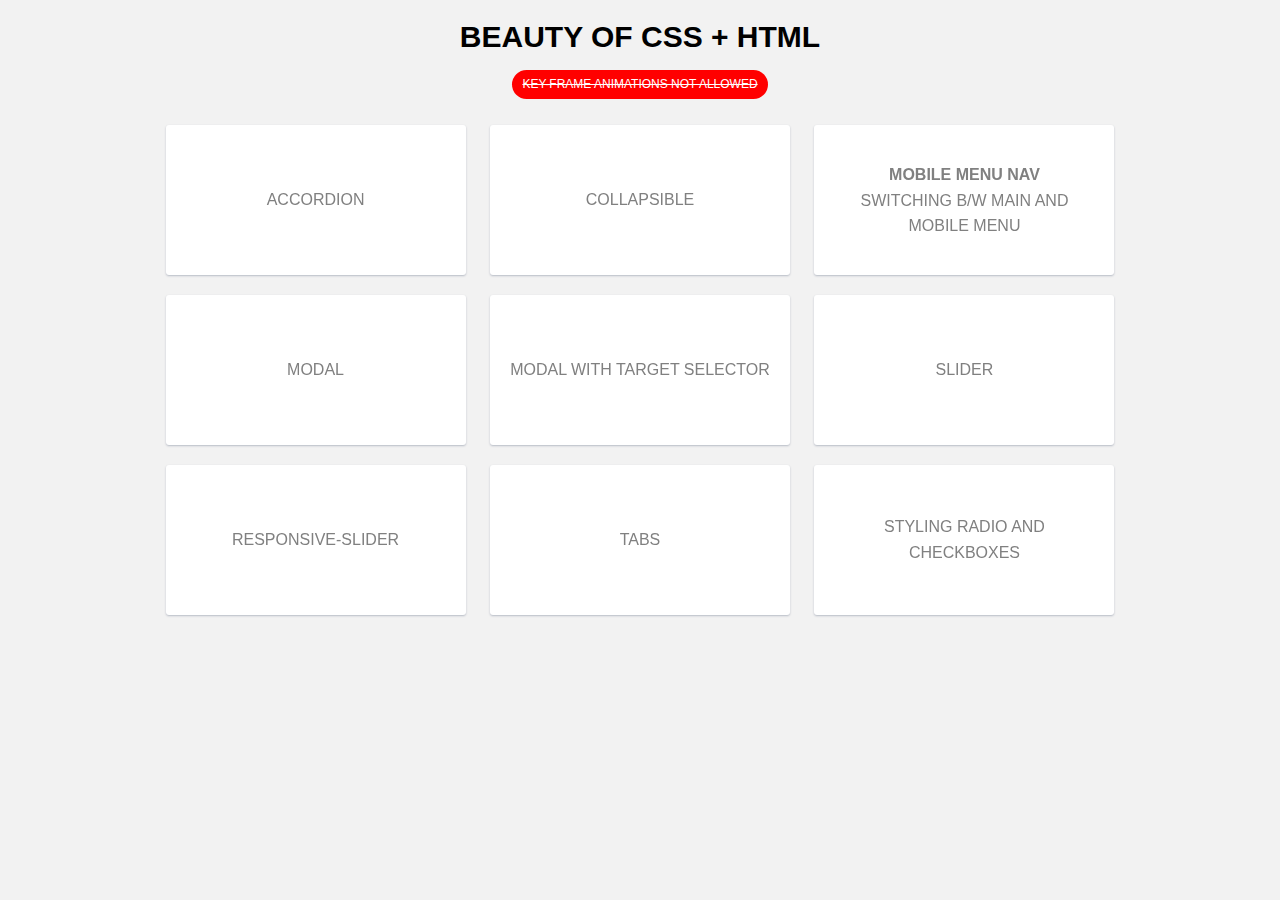
<file: index.html>
<!DOCTYPE html>
<html>
<head>
	<meta http-equiv="Content-Type" content="text/html; charset=utf-8"/>
  <meta name="viewport" content="width=device-width, initial-scale=1.0">
	<title>Beauty of CSS + HTML</title>
  <link rel="stylesheet" type="text/css" href="css/main.css"/>
</head>

<body>
  <section class="section">
    <h1>Beauty of CSS + HTML </h1>

    <p><span class="small">Key-frame animations not allowed</span></p>

    <a class="link-block" href="accordion/index.html" target="_blank">
      <span class="text-link">Accordion</span>
    </a>

    <a class="link-block" href="collapsible/index.html" target="_blank">
      <span class="text-link">collapsible</span>
    </a>

    <a class="link-block" href="mobile-menu-nav/index.html" target="_blank">
      <span class="text-link"><strong>Mobile Menu nav</strong> <br />Switching b/w Main and mobile menu </span>
    </a>

    <a class="link-block" href="modal/index.html" target="_blank">
      <span class="text-link">modal</span>
    </a>

    <a class="link-block" href="modal-with-target-selector/index.html" target="_blank">
      <span class="text-link">Modal with target selector</span>
    </a>

    <a class="link-block" href="slider/index.html" target="_blank">
      <span class="text-link">slider</span>
    </a>

    <a class="link-block" href="responsive-slider/index.html" target="_blank">
      <span class="text-link">responsive-slider</span>
    </a>

    <a class="link-block" href="tabs/index.html" target="_blank">
      <span class="text-link">tabs</span>
    </a>

    <a class="link-block" href="radio-checkboxes/index.html" target="_blank">
      <span class="text-link">Styling Radio and Checkboxes</span>
    </a>
    
  </section>
  </body>
</html>
</file>
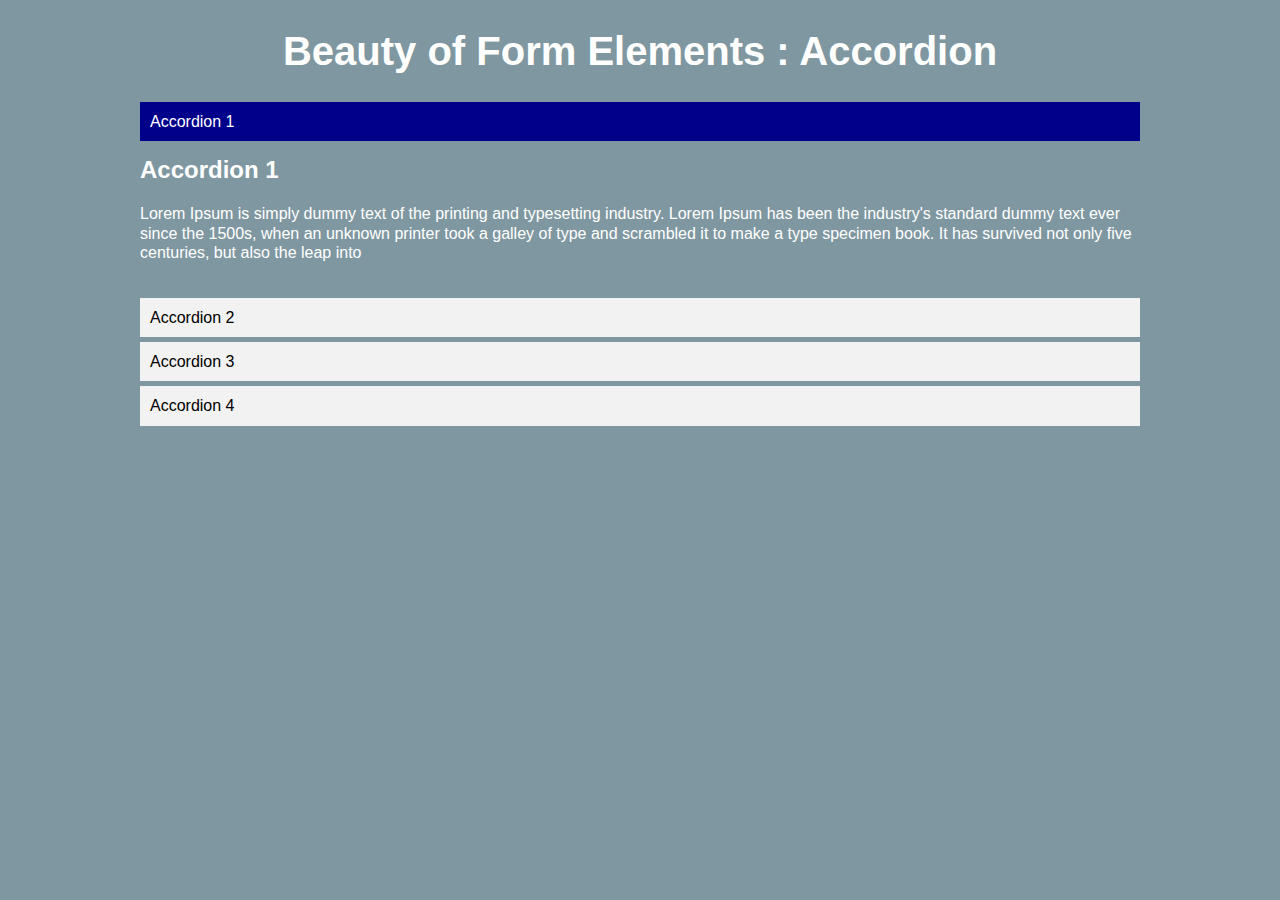
<file: accordion/index.html>
<!DOCTYPE html>
<html>
<head>
	<meta http-equiv="Content-Type" content="text/html; charset=utf-8"/>
  <meta name="viewport" content="width=device-width, initial-scale=1.0">
	<title>Accordion with Css</title>
  <link rel="stylesheet" type="text/css" href="css/accordion.css"/>
</head>

  <body>
    <section class="section">
      <h1><center>Beauty of Form Elements : Accordion</center></h1>

      <div class='data-section' data-tab='tab-with-parent-bound'>  
        <article class="accordion">
          <input type="radio" name='accordion' id="accordion1-close" class="hide close-accordion-btn"/>
          <input type="radio" name='accordion' id="accordion1" class="hide open-accordion-btn" checked="checked"/>

          <label for="accordion1" class='accordion-label accordion-open-label'>Accordion 1</label>
          <label for="accordion1-close" class='accordion-label accordion-close-label'>Accordion 1</label>

          <div class="accordion-content-block">
            <h2>Accordion  1</h2>
            <p>Lorem Ipsum is simply dummy text of the printing and typesetting industry. Lorem Ipsum has been the industry's standard dummy text ever since the 1500s, when an unknown printer took a galley of type and scrambled it to make a type specimen book. It has survived not only five centuries, but also the leap into </p>
          </div>
        </article>

        <article class="accordion">
          <input type="radio" name='accordion' id="accordion2-close" class="hide close-accordion-btn"/>
          <input type="radio" name='accordion' id="accordion2" class="hide open-accordion-btn"/>

          <label for="accordion2" class='accordion-label accordion-open-label'>Accordion 2</label>
          <label for="accordion2-close" class='accordion-label accordion-close-label'>Accordion 2</label>

          <div class="accordion-content-block">
            <h2>Accordion  2</h2>
            <p>Lorem Ipsum is simply dummy text of the printing and typesetting industry. Lorem Ipsum has been the industry's standard dummy text ever since the 1500s, when an unknown printer took a galley of type and scrambled it to make a type specimen book. It has survived not only five centuries, but also the leap into </p>
          </div>
        </article>

        <article class="accordion">
          <input type="radio" name='accordion' id="accordion3-close" class="hide close-accordion-btn"/>
          <input type="radio" name='accordion' id="accordion3" class="hide open-accordion-btn"/>

          <label for="accordion3" class='accordion-label accordion-open-label'>Accordion 3</label>
          <label for="accordion3-close" class='accordion-label accordion-close-label'>Accordion 3</label>

          <div class="accordion-content-block">
            <h2>Accordion  3</h2>
            <p>Lorem Ipsum is simply dummy text of the printing and typesetting industry. Lorem Ipsum has been the industry's standard dummy text ever since the 1500s, when an unknown printer took a galley of type and scrambled it to make a type specimen book. It has survived not only five centuries, but also the leap into </p>
          </div>
        </article>

        <article class="accordion">
          <input type="radio" name='accordion' id="accordion4-close" class="hide close-accordion-btn"/>
          <input type="radio" name='accordion' id="accordion4" class="hide open-accordion-btn"/>

          <label for="accordion4" class='accordion-label accordion-open-label'>Accordion 4</label>
          <label for="accordion4-close" class='accordion-label accordion-close-label'>Accordion 4</label>

          <div class="accordion-content-block">
            <h2>Accordion  4</h2>
            <p>Lorem Ipsum is simply dummy text of the printing and typesetting industry. Lorem Ipsum has been the industry's standard dummy text ever since the 1500s, when an unknown printer took a galley of type and scrambled it to make a type specimen book. It has survived not only five centuries, but also the leap into </p>
          </div>
        </article>
      </div>
    </section>
  </body>
</html>
</file>
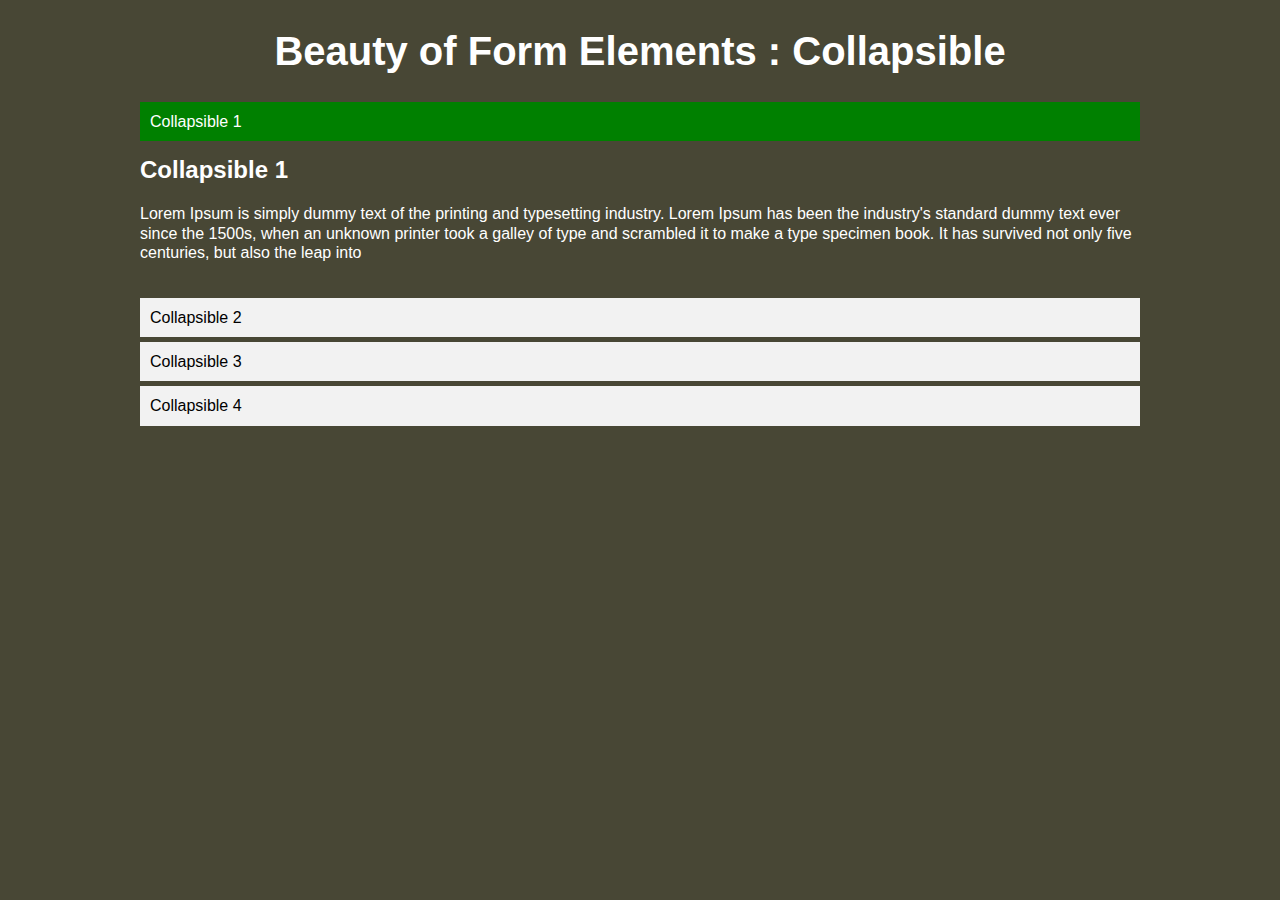
<file: collapsible/index.html>
<!DOCTYPE html>
<html>
<head>
	<meta http-equiv="Content-Type" content="text/html; charset=utf-8"/>
  <meta name="viewport" content="width=device-width, initial-scale=1.0">
	<title>Collapsible with Css</title>
  <link rel="stylesheet" type="text/css" href="css/collapsible.css"/>
</head>

<body>
  <section class="section">
    <h1><center>Beauty of Form Elements : Collapsible</center></h1>
    <div class='data-section' data-tab='tab-with-parent-bound'>
      <article class="collapsible">
        <input type="checkbox" name='collapsible' id="collapsible1" class="hide open-collapsible-btn" checked="checked"/>
        <label for="collapsible1" class='collapsible-label'>Collapsible 1</label>

        <div class="collapsible-content-block">
          <h2>Collapsible  1</h2>
          <p>Lorem Ipsum is simply dummy text of the printing and typesetting industry. Lorem Ipsum has been the industry's standard dummy text ever since the 1500s, when an unknown printer took a galley of type and scrambled it to make a type specimen book. It has survived not only five centuries, but also the leap into </p>
        </div>
      </article>

      <article class="collapsible">
        <input type="checkbox" name='collapsible' id="collapsible2" class="hide open-collapsible-btn"/>
        <label for="collapsible2" class='collapsible-label'>Collapsible 2</label>

        <div class="collapsible-content-block">
          <h2>Collapsible  2</h2>
          <p>Lorem Ipsum is simply dummy text of the printing and typesetting industry. Lorem Ipsum has been the industry's standard dummy text ever since the 1500s, when an unknown printer took a galley of type and scrambled it to make a type specimen book. It has survived not only five centuries, but also the leap into </p>
        </div>
      </article>

      <article class="collapsible">
        <input type="checkbox" name='collapsible' id="collapsible3" class="hide open-collapsible-btn"/>
        <label for="collapsible3" class='collapsible-label'>Collapsible 3</label>

        <div class="collapsible-content-block">
          <h2>Collapsible  3</h2>
          <p>Lorem Ipsum is simply dummy text of the printing and typesetting industry. Lorem Ipsum has been the industry's standard dummy text ever since the 1500s, when an unknown printer took a galley of type and scrambled it to make a type specimen book. It has survived not only five centuries, but also the leap into </p>
        </div>
      </article>

      <article class="collapsible">
        <input type="checkbox" name='collapsible' id="collapsible4" class="hide open-collapsible-btn"/>
        <label for="collapsible4" class='collapsible-label'>Collapsible 4</label>

        <div class="collapsible-content-block">
          <h2>Collapsible  4</h2>
          <p>Lorem Ipsum is simply dummy text of the printing and typesetting industry. Lorem Ipsum has been the industry's standard dummy text ever since the 1500s, when an unknown printer took a galley of type and scrambled it to make a type specimen book. It has survived not only five centuries, but also the leap into </p>
        </div>
      </article>
    </div>
  </section>
</body>
</html>
</file>
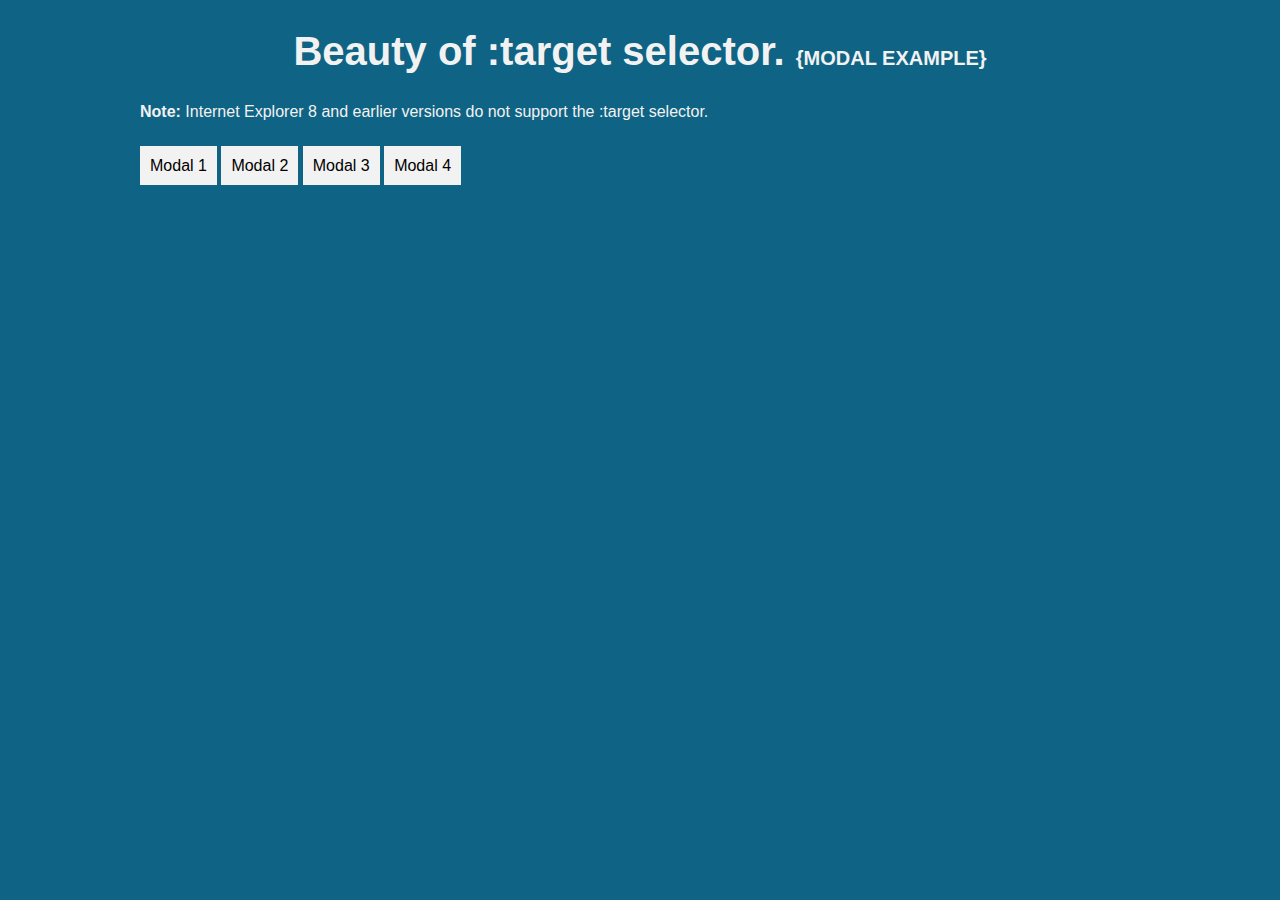
<file: modal-with-target-selector/index.html>
<!DOCTYPE html>
<html>
<head>
	<meta http-equiv="Content-Type" content="text/html; charset=utf-8"/>
  <meta name="viewport" content="width=device-width, initial-scale=1.0">
	<title>Modal with :target selector.</title>
  <link rel="stylesheet" type="text/css" href="css/modal-target.css"/>
</head>

<body>
  <section class="section">
    <h1><center>Beauty of :target selector. <small class="xs uppercase">{Modal Example}</small></center></h1>
    <p><b>Note:</b> Internet Explorer 8 and earlier versions do not support the :target selector.</p>

    <article class='data-section' data-tab='tab-with-parent-bound'>
      
      <div class='data-action'>
        <a href="#tab1" class='tab-label'>Modal 1</a>
        <a href="#tab2" class='tab-label'>Modal 2</a>
        <a href="#tab3" class='tab-label'>Modal 3</a>
        <a href="#tab4" class='tab-label'>Modal 4</a>
      </div>

      <div class="data-content">
        <article class="content-tab-block" id="tab1">
          <a href="#" class="close-btn modal-cmn-btn">x</a>
          <a class="prev-modal modal-cmn-btn" href="#tab4">prev</a>
          <a class="next-modal modal-cmn-btn" href="#tab2">next</a>
          <h2>Modal Box Example 1</h2>
          <p>Lorem Ipsum is simply dummy text of the printing and typesetting industry. Lorem Ipsum has been the industry's standard dummy text ever since the 1500s, when an unknown printer took a galley of type and scrambled it to make a type specimen book. It has survived not only five centuries, but also the leap into </p>
        </article>

        <article class="content-tab-block" id="tab2">
          <a href="#" class="close-btn modal-cmn-btn">x</a>
          <a class="prev-modal modal-cmn-btn" href="#tab1">prev</a>
          <a class="next-modal modal-cmn-btn" href="#tab3">next</a>
          <h2>Modal Box Example 2</h2>
          <p>Lorem Ipsum is simply dummy text of the printing and typesetting industry. Lorem Ipsum has been the industry's standard dummy text ever since the 1500s, when an unknown printer took a galley of type and scrambled it to make a type specimen book. It has survived not only five centuries, but also the leap into electronic typesetting, remaining essentially unchanged. It was popularised in the 1960s with the release of Letraset sheets containing Lorem Ipsum passages, and more recently with desktop publishing software like Aldus PageMaker including versions of Lorem Ipsum.</p>
          <p>Lorem Ipsum is simply dummy text of the printing and typesetting industry. Lorem Ipsum has been the industry's standard dummy text ever since the 1500s, when an unknown printer took a galley of type and scrambled it to make a type specimen book. It has survived not only five centuries, but also the leap into electronic typesetting, remaining essentially unchanged. It was popularised in the 1960s with the release of Letraset sheets containing Lorem Ipsum passages, and more recently with desktop publishing software like Aldus PageMaker including versions of Lorem Ipsum.</p>
        </article>

        <article class="content-tab-block" id="tab3">
          <a href="#" class="close-btn modal-cmn-btn">x</a>
          <a class="prev-modal modal-cmn-btn" href="#tab2">prev</a>
          <a class="next-modal modal-cmn-btn" href="#tab4">next</a>
          <h2>Modal Box Example 3</h2>
          <p>Lorem Ipsum is simply dummy text of the printing and typesetting industry. Lorem Ipsum has been the industry's standard dummy text ever since the 1500s, when an unknown printer took a galley of type and scrambled it to make a type specimen book. It has survived not only five centuries, but also the leap into electronic typesetting, remaining essentially unchanged. It was popularised in the 1960s with the release of Letraset sheets containing Lorem Ipsum passages, and more recently with desktop publishing software like Aldus PageMaker including versions of Lorem Ipsum.</p>
          <p>Lorem Ipsum is simply dummy text of the printing and typesetting industry. Lorem Ipsum has been the industry's standard dummy text ever since the 1500s, when an unknown printer took a galley of type and scrambled it to make a type specimen book. It has survived not only five centuries, but also the leap into electronic typesetting, remaining essentially unchanged. It was popularised in the 1960s with the release of Letraset sheets containing Lorem Ipsum passages, and more recently with desktop publishing software like Aldus PageMaker including versions of Lorem Ipsum.</p>
          <p>Lorem Ipsum is simply dummy text of the printing and typesetting industry. Lorem Ipsum has been the industry's standard dummy text ever since the 1500s, when an unknown printer took a galley of type and scrambled it to make a type specimen book. It has survived not only five centuries, but also the leap into electronic typesetting, remaining essentially unchanged. It was popularised in the 1960s with the release of Letraset sheets containing Lorem Ipsum passages, and more recently with desktop publishing software like Aldus PageMaker including versions of Lorem Ipsum.</p>
        </article>

        <article class="content-tab-block" id="tab4">
          <a href="#" class="close-btn modal-cmn-btn">x</a>
          <a class="prev-modal modal-cmn-btn" href="#tab3">prev</a>
          <a class="next-modal modal-cmn-btn" href="#tab1">next</a>
          <h2>Modal Box Example 4</h2>
          <p>Lorem Ipsum is simply dummy text of the printing and typesetting industry. Lorem Ipsum has been the industry's standard dummy text ever since the 1500s, when an unknown printer took a galley of type and scrambled it to make a type specimen book. It has survived not only five centuries, but also the leap into electronic typesetting, remaining essentially unchanged. It was popularised in the 1960s with the release of Letraset sheets containing Lorem Ipsum passages, and more recently with desktop publishing software like Aldus PageMaker including versions of Lorem Ipsum.</p>
        </article>
      </div>
    </article>
  </section>
</body>
</html>
</file>
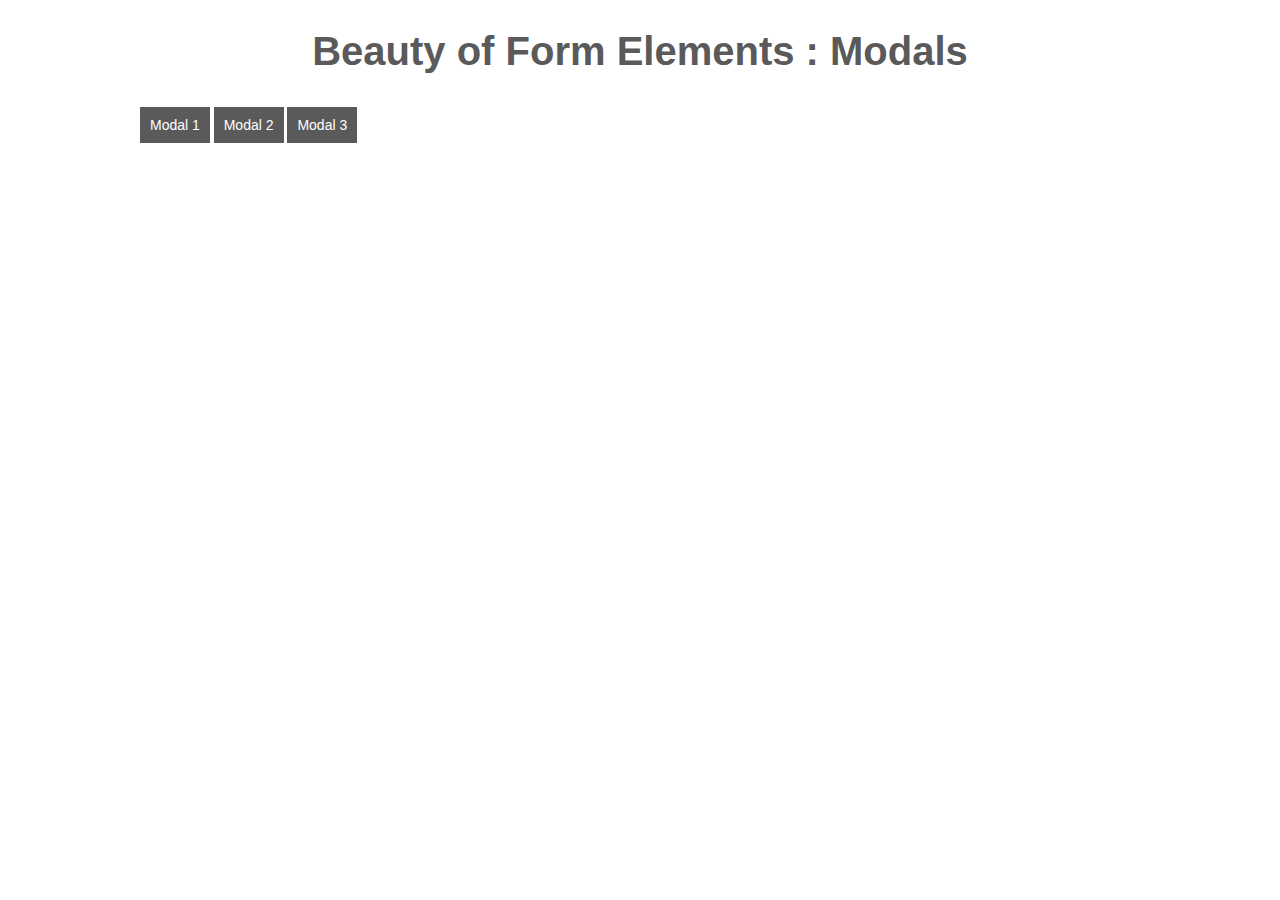
<file: modal/index.html>
<!DOCTYPE html>
<html>
<head>
	<meta http-equiv="Content-Type" content="text/html; charset=utf-8"/>
  <meta name="viewport" content="width=device-width, initial-scale=1.0">
	<title>Modal with Css</title>
  <link rel="stylesheet" type="text/css" href="css/modal.css"/>
</head>

<body>
  <section class="section">
    <article class='data-section'>
      <h1><center>Beauty of Form Elements : Modals</center></h1>
      <input type="radio" name='tab' id="tab1" class="hide radio-modal-btn"/>
      <input type="radio" name='tab' id="tab2" class="hide radio-modal-btn"/>
      <input type="radio" name='tab' id="tab3" class="hide radio-modal-btn"/>
      <input type="radio" name='tab' id="modal-dismiss" class="hide modal-dismiss"/>
      
      <div class='data-action'>
        <label for="tab1" class="tab-label">Modal 1</label>
        <label for="tab2" class="tab-label">Modal 2</label>
        <label for="tab3" class="tab-label">Modal 3</label>
      </div>

      
      <div class="content-modal-block" for="tab1" style="display:none">
        <label class="modal-dismiss-overlay" for='modal-dismiss'></label>
        <label for='modal-dismiss' class="modal-dismiss-btn">close</label>
        <h2>Tab Link 1</h2>
        <label for="tab2" class='link'>show modal 2</label>
        <p>Lorem Ipsum is simply dummy text of the printing and typesetting industry. Lorem Ipsum has been the industry's standard dummy text ever since the 1500s, when an unknown printer took a galley of type and scrambled it to make a type specimen book. It has survived not only five centuries, but also the leap into </p>
      </div>
      <div class="content-modal-block" for="tab2" style="display:none">
        <label class="modal-dismiss-overlay" for='modal-dismiss'></label>
        <label for='modal-dismiss' class="modal-dismiss-btn">close</label>
        <h2>Tab Link 2</h2>
        <label for="tab1" class='link'>Back to modal 1</label>
        <label for="tab3" class='link'>show modal 3</label>
        <p>Lorem Ipsum is simply dummy text of the printing and typesetting industry. Lorem Ipsum has been the industry's standard dummy text ever since the 1500s, when an unknown printer took a galley of type and scrambled it to make a type specimen book. It has survived not only five centuries, but also the leap into electronic typesetting, remaining essentially unchanged. It was popularised in the 1960s with the release of Letraset sheets containing Lorem Ipsum passages, and more recently with desktop publishing software like Aldus PageMaker including versions of Lorem Ipsum.</p>
        <p>Lorem Ipsum is simply dummy text of the printing and typesetting industry. Lorem Ipsum has been the industry's standard dummy text ever since the 1500s, when an unknown printer took a galley of type and scrambled it to make a type specimen book. It has survived not only five centuries, but also the leap into electronic typesetting, remaining essentially unchanged. It was popularised in the 1960s with the release of Letraset sheets containing Lorem Ipsum passages, and more recently with desktop publishing software like Aldus PageMaker including versions of Lorem Ipsum.</p>
      </div>
      <div class="content-modal-block" for="tab3" style="display:none">
        <label class="modal-dismiss-overlay" for='modal-dismiss'></label>
        <label for='modal-dismiss' class="modal-dismiss-btn">close</label>
        <h2>Tab Link 3</h2>
        <label for="tab1" class='link'>Back to modal 1</label>
        <label for="tab2" class='link'>back to modal 2</label>
        <p>Lorem Ipsum is simply dummy text of the printing and typesetting industry. Lorem Ipsum has been the industry's standard dummy text ever since the 1500s, when an unknown printer took a galley of type and scrambled it to make a type specimen book. It has survived not only five centuries, but also the leap into electronic typesetting, remaining essentially unchanged. It was popularised in the 1960s with the release of Letraset sheets containing Lorem Ipsum passages, and more recently with desktop publishing software like Aldus PageMaker including versions of Lorem Ipsum.</p>
        <p>Lorem Ipsum is simply dummy text of the printing and typesetting industry. Lorem Ipsum has been the industry's standard dummy text ever since the 1500s, when an unknown printer took a galley of type and scrambled it to make a type specimen book. It has survived not only five centuries, but also the leap into electronic typesetting, remaining essentially unchanged. It was popularised in the 1960s with the release of Letraset sheets containing Lorem Ipsum passages, and more recently with desktop publishing software like Aldus PageMaker including versions of Lorem Ipsum.</p>
        <p>Lorem Ipsum is simply dummy text of the printing and typesetting industry. Lorem Ipsum has been the industry's standard dummy text ever since the 1500s, when an unknown printer took a galley of type and scrambled it to make a type specimen book. It has survived not only five centuries, but also the leap into electronic typesetting, remaining essentially unchanged. It was popularised in the 1960s with the release of Letraset sheets containing Lorem Ipsum passages, and more recently with desktop publishing software like Aldus PageMaker including versions of Lorem Ipsum.</p>
      </div>
    </article>
  </section>
</body>
</html>
</file>
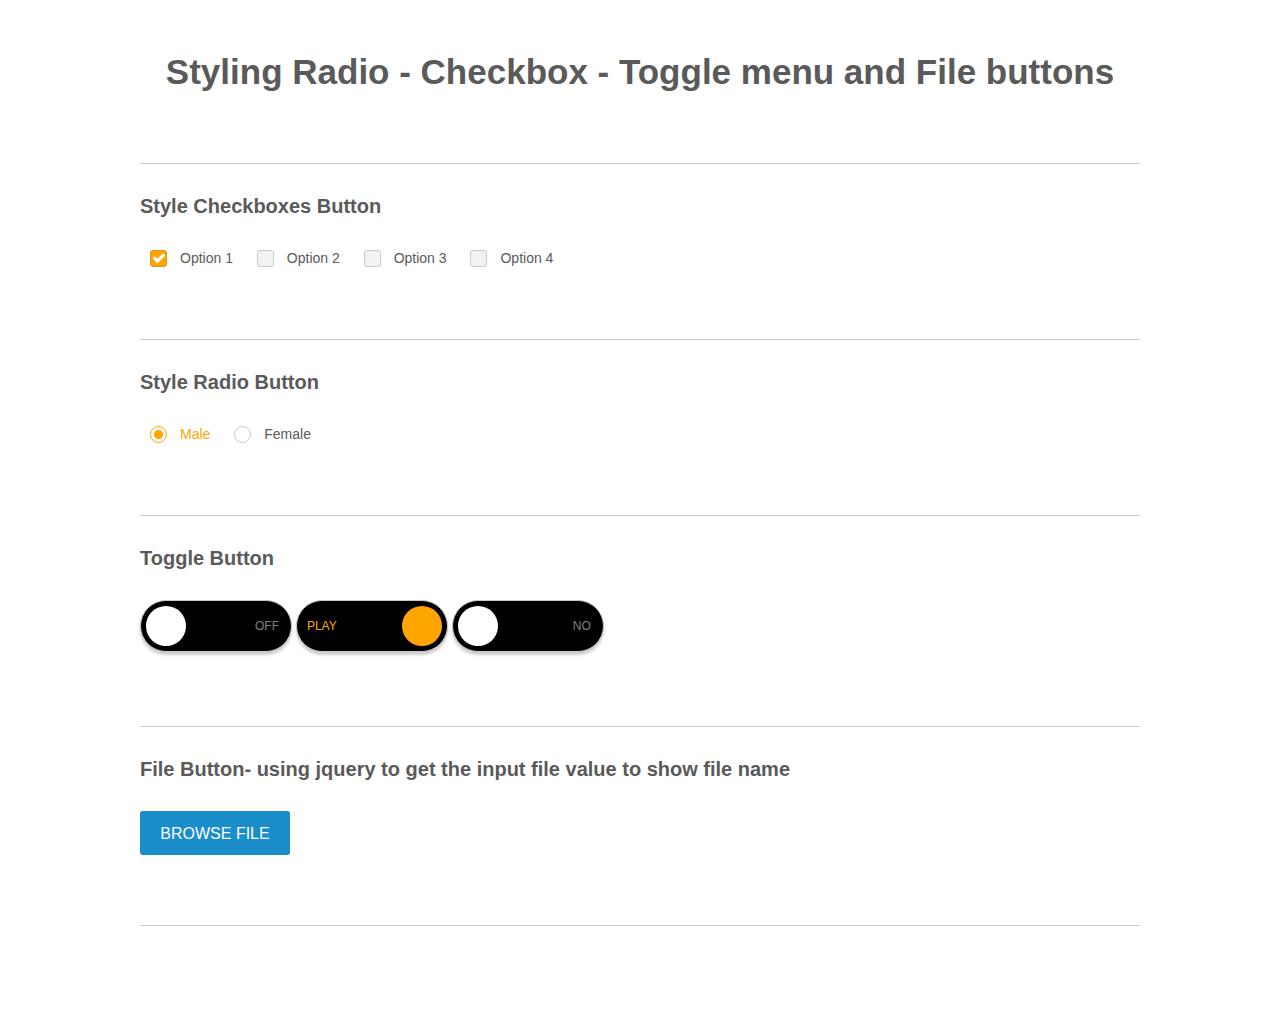
<file: radio-checkboxes/index.html>
<!DOCTYPE html>
<html>
<head>
	<meta http-equiv="Content-Type" content="text/html; charset=utf-8"/>
  <meta name="viewport" content="width=device-width, initial-scale=1.0">
	<title>Checkbox/Radio/Toggle menu/ file button With CSS</title>
  <link rel="stylesheet" type="text/css" href="https://cdnjs.cloudflare.com/ajax/libs/font-awesome/4.7.0/css/font-awesome.min.css"/>
  <link rel="stylesheet" type="text/css" href="css/radio-checkboxes.css"/>
  <script type="text/javascript" src="https://cdnjs.cloudflare.com/ajax/libs/jquery/3.2.1/jquery.min.js"></script>
</head>

<body>
  <section class="section">
    <article class='data-section'>
      <h1>
        <center>Styling Radio - Checkbox - Toggle menu and File buttons</center>
      </h1>
      
      <div class="hr" data-title="Style Checkboxes Button"></div>

      <!-- checkboxes -->
      <label class="custom-style-block">
        <input type="checkbox" class="custom-input-style" tabindex="1" checked/>
        <span class="input-helper c-checkbox">Option 1</span>
      </label>

      <label class="custom-style-block">
        <input type="checkbox" class="custom-input-style" tabindex="2"/>
        <span class="input-helper c-checkbox">Option 2</span>
      </label>

      <label class="custom-style-block">
        <input type="checkbox" class="custom-input-style" tabindex="3"/>
        <span class="input-helper c-checkbox">Option 3</span>
      </label>

      <label class="custom-style-block">
        <input type="checkbox" class="custom-input-style" tabindex="4"/>
        <span class="input-helper c-checkbox">Option 4</span>
      </label>
      <!-- checkboxes ends -->

      <div class="hr" data-title="Style Radio Button"></div>

      <!-- radio buttons -->
      <label class="custom-style-block">
        <input type="radio" class="custom-input-style" name="field" tabindex="5" checked/>
        <span class="input-helper c-radio">Male</span>
      </label>

      <label class="custom-style-block">
        <input type="radio" class="custom-input-style" name="field" tabindex="6"/>
        <span class="input-helper c-radio">Female</span>
      </label>
      <!-- radio buttons ends -->

      <div class="hr" data-title="Toggle Button"></div>

      <!-- toggle buttons -->      
      <label class="toggle-switch" data-on="on" data-off="off">
        <input type="checkbox" class="custom-input-style"/>
        <span class="toggle-helper"></span>
      </label>

      <label class="toggle-switch" data-on="play" data-off="stop" data-bg="red">
        <input type="checkbox" class="custom-input-style" checked/>
        <span class="toggle-helper"></span>
      </label>

      <label class="toggle-switch" data-on="yes" data-off="no">
        <input type="checkbox" class="custom-input-style"/>
        <span class="toggle-helper"></span>
      </label>
      <!-- toggle buttons ends -->

      <div class="hr" data-title="File Button- using jquery to get the input file value to show file name"></div>

      <label class="custom-file-button lg">
        <input type='file' class="file-btn">
        <span class="file-btn-helper">Browse File</span>
        <small class="file-fake-path"></small>
      </label>

      <div class="hr" class="no-title"></div>
    </article>
  </section>
  </body>

  <script type="text/javascript">
    var fileValRegexp  = /(........)?(.*)(....)\.(.*)/;
    $(".custom-file-button .file-btn").on('change', function(){
      var $thisVal = $(this).val().split("\\").pop(),
          regexVal = $thisVal.match(fileValRegexp),
          $fileNameElem = $(this).siblings('.file-fake-path');
      if(regexVal == null) {
        $fileNameElem.text($thisVal);
        return ;
      }
      if(regexVal[1] != undefined){
        $fileNameElem.text(regexVal[1] + "..." + regexVal[3] + "." + regexVal[4]);
      }else{
        $fileNameElem.text(regexVal[0]);
      }
    })
  </script>
</html>
</file>
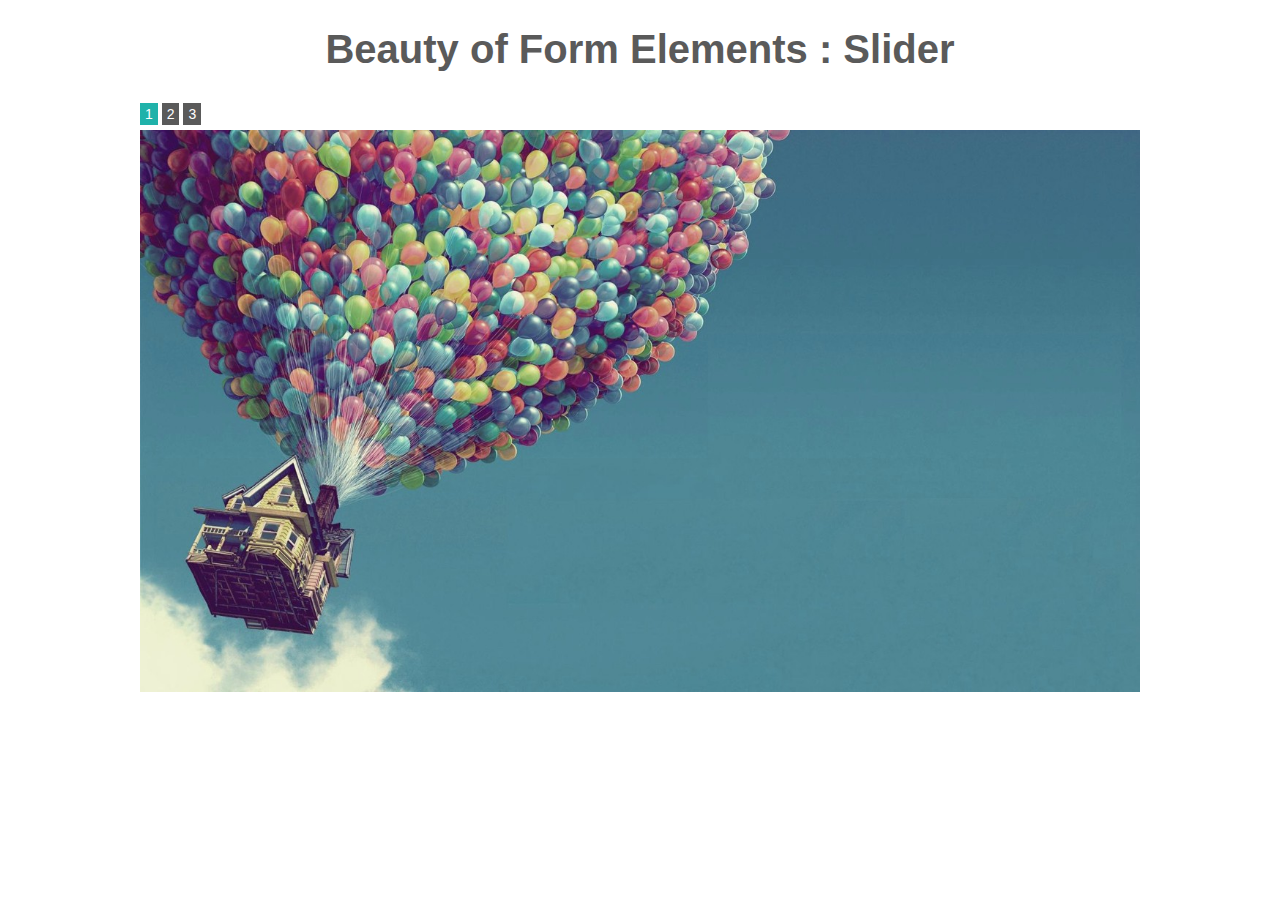
<file: responsive-slider/index.html>
<!DOCTYPE html>
<html>
<head>
	<meta http-equiv="Content-Type" content="text/html; charset=utf-8"/>
  <meta name="viewport" content="width=device-width, initial-scale=1.0">
	<title>Responsive Slider</title>
  <link rel="stylesheet" type="text/css" href="css/slider.css"/>
</head>

<body>
  <section class="section">
    <article class='data-section'>
      <h1><center>Beauty of Form Elements : Slider</center></h1>
      <input type="radio" name='tab' id="slide1" class="hide radio-modal-btn" checked="checked"/>
      <input type="radio" name='tab' id="slide2" class="hide radio-modal-btn"/>
      <input type="radio" name='tab' id="slide3" class="hide radio-modal-btn"/>
      
      
      <div class='data-action'>
        <label for="slide1" class="slide-link">1</label>
        <label for="slide2" class="slide-link">2</label>
        <label for="slide3" class="slide-link">3</label>
      </div>

      <div class="slider-container">
        <div class="slide-block" >
          <img src="images/1.jpg" alt="" class="img-1"/>
          <img src="images/2.jpg" alt=""  class="img-2"/>
          <img src="images/3.jpg" alt=""  class="img-3"/>
        </div>
      </div>
    </article>
  </section>
</body>
</html>
</file>
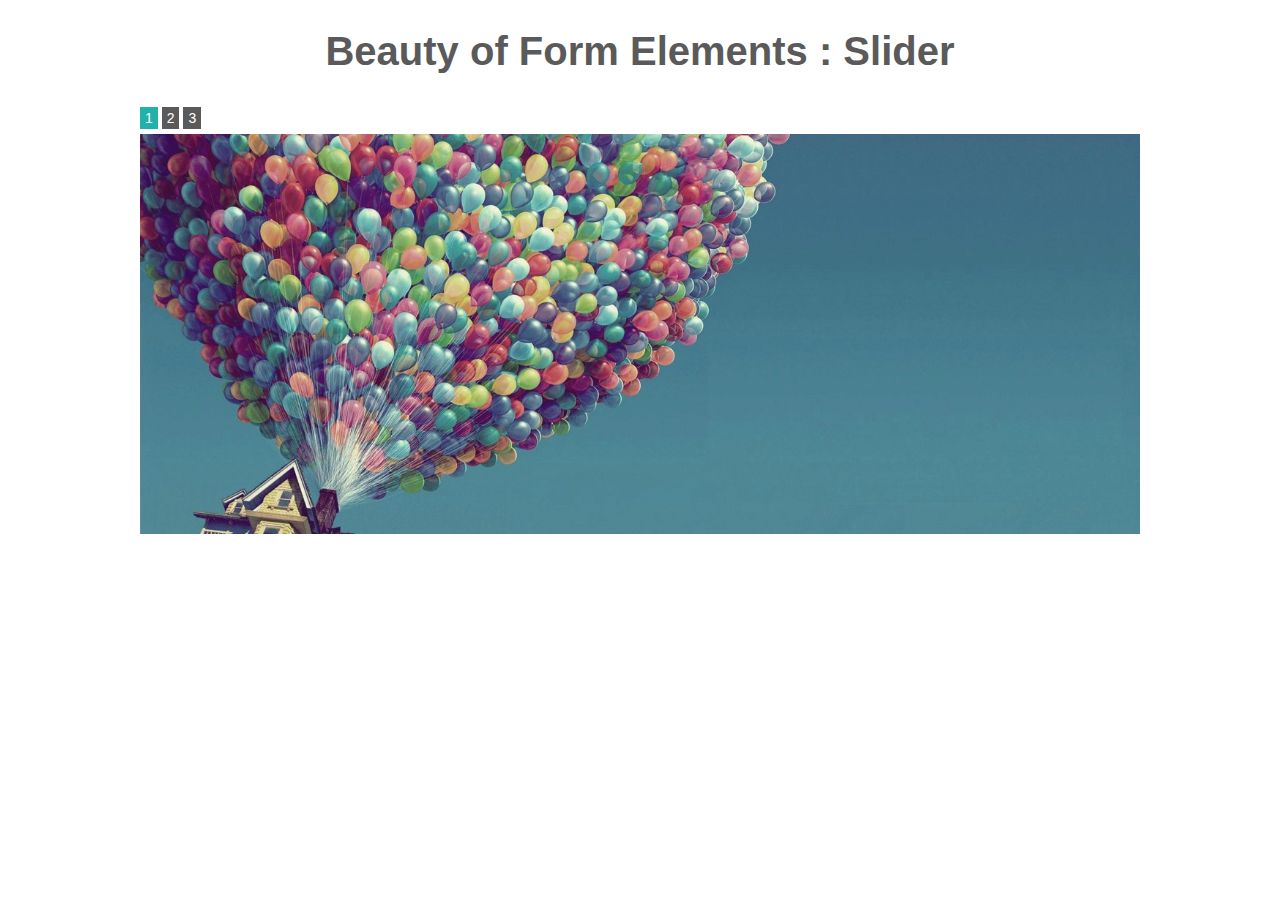
<file: slider/index.html>
<!DOCTYPE html>
<html>
<head>
	<meta http-equiv="Content-Type" content="text/html; charset=utf-8"/>
  <meta name="viewport" content="width=device-width, initial-scale=1.0">
	<title>Slider with Css</title>
  <link rel="stylesheet" type="text/css" href="css/slider.css"/>
</head>

<body>
  <section class="section">
    <article class='data-section'>
      <h1><center>Beauty of Form Elements : Slider</center></h1>
      <input type="radio" name='tab' id="slide1" class="hide radio-modal-btn" checked="checked"/>
      <input type="radio" name='tab' id="slide2" class="hide radio-modal-btn"/>
      <input type="radio" name='tab' id="slide3" class="hide radio-modal-btn"/>
      
      
      <div class='data-action'>
        <label for="slide1" class="slide-link">1</label>
        <label for="slide2" class="slide-link">2</label>
        <label for="slide3" class="slide-link">3</label>
      </div>

      <div class="slider-container">
        <div class="slide-block" >
          <img src="images/1.jpg" alt="" class="img-1"/>
          <img src="images/2.jpg" alt=""  class="img-2"/>
          <img src="images/3.jpg" alt=""  class="img-3"/>
        </div>
      </div>
    </article>
  </section>
</body>
</html>
</file>
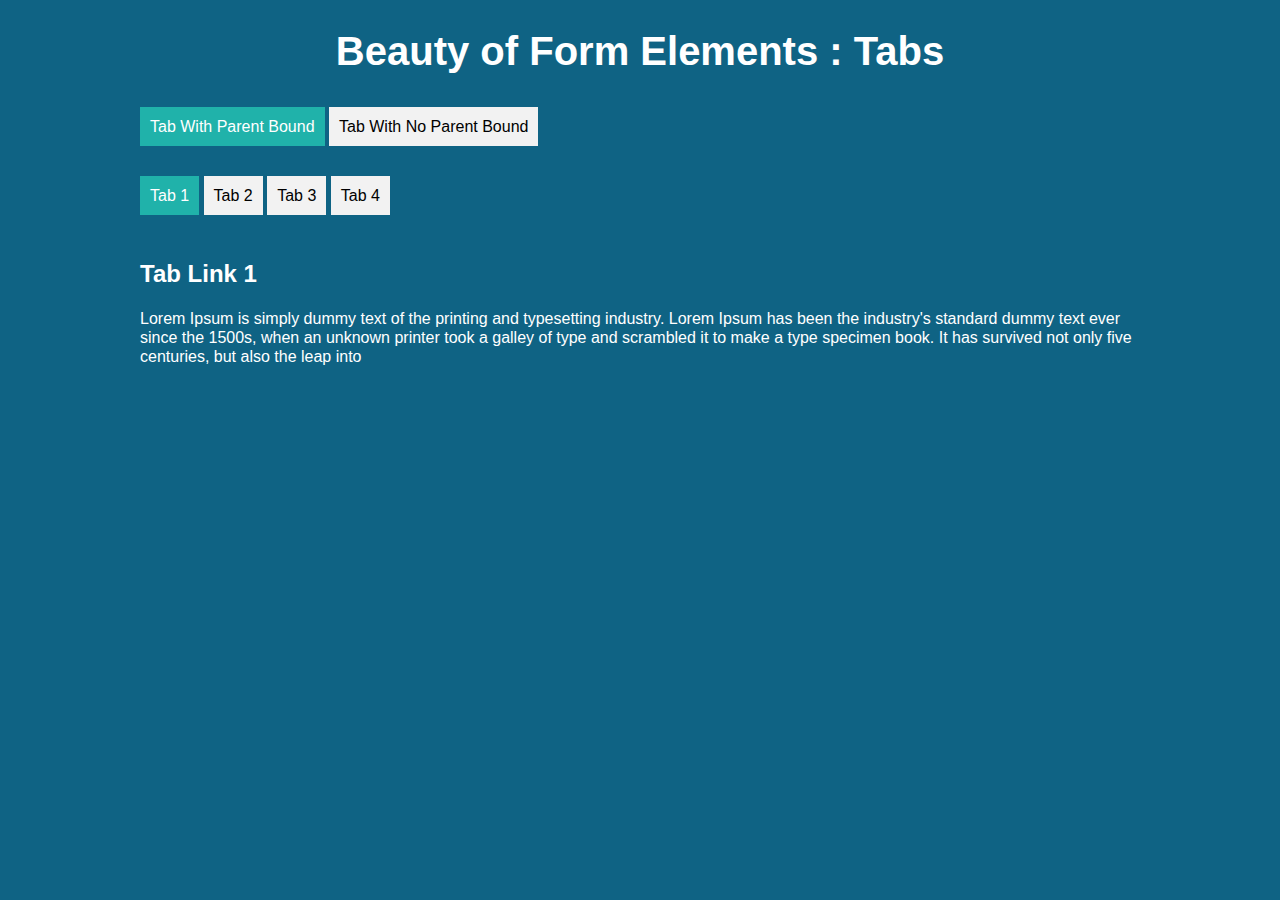
<file: tabs/index.html>
<!DOCTYPE html>
<html>
<head>
	<meta http-equiv="Content-Type" content="text/html; charset=utf-8"/>
  <meta name="viewport" content="width=device-width, initial-scale=1.0">
	<title>Tabs with Css</title>
  <link rel="stylesheet" type="text/css" href="css/tab.css"/>
  <link rel="stylesheet" type="text/css" href="css/tab-type-2.css"/>
</head>

<body>
  <section class="section">
    <h1><center>Beauty of Form Elements : Tabs</center></h1>

    <input name='tabStyle' type="radio" id='tab-with-parent-bound' class='hide' checked="checked"/>
    <label class='tab-label' for='tab-with-parent-bound'>Tab With Parent Bound</label>

    <input name='tabStyle' type="radio" id='tab-with-no-parent-bound' class='hide'/>
    <label class='tab-label' for='tab-with-no-parent-bound'>Tab With No Parent Bound</label>

    <article class='data-section hide' data-tab='tab-with-parent-bound'>
        <input type="radio" name='tab' id="tab1" class="hide" checked="checked"/>
        <input type="radio" name='tab' id="tab2" class="hide"/>
        <input type="radio" name='tab' id="tab3" class="hide"/>
        <input type="radio" name='tab' id="tab4" class="hide"/>
        
        <div class='data-action'>
          <label for="tab1" class='tab-label'>Tab 1</label>
          <label for="tab2" class='tab-label'>Tab 2</label>
          <label for="tab3" class='tab-label'>Tab 3</label>
          <label for="tab4" class='tab-label'>Tab 4</label>
        </div>

        <div class="data-content">
          <article class="content-tab-block" for="tab1" style="visibility:hidden">
            <h2>Tab Link 1</h2>
            <p>Lorem Ipsum is simply dummy text of the printing and typesetting industry. Lorem Ipsum has been the industry's standard dummy text ever since the 1500s, when an unknown printer took a galley of type and scrambled it to make a type specimen book. It has survived not only five centuries, but also the leap into </p>
          </article>

          <article class="content-tab-block" for="tab2" style="visibility:hidden">
            <h2>Tab Link 2</h2>
            <p>Lorem Ipsum is simply dummy text of the printing and typesetting industry. Lorem Ipsum has been the industry's standard dummy text ever since the 1500s, when an unknown printer took a galley of type and scrambled it to make a type specimen book. It has survived not only five centuries, but also the leap into electronic typesetting, remaining essentially unchanged. It was popularised in the 1960s with the release of Letraset sheets containing Lorem Ipsum passages, and more recently with desktop publishing software like Aldus PageMaker including versions of Lorem Ipsum.</p>
            <p>Lorem Ipsum is simply dummy text of the printing and typesetting industry. Lorem Ipsum has been the industry's standard dummy text ever since the 1500s, when an unknown printer took a galley of type and scrambled it to make a type specimen book. It has survived not only five centuries, but also the leap into electronic typesetting, remaining essentially unchanged. It was popularised in the 1960s with the release of Letraset sheets containing Lorem Ipsum passages, and more recently with desktop publishing software like Aldus PageMaker including versions of Lorem Ipsum.</p>
          </article>

          <article class="content-tab-block" for="tab3" style="visibility:hidden">
            <h2>Tab Link 3</h2>
            <p>Lorem Ipsum is simply dummy text of the printing and typesetting industry. Lorem Ipsum has been the industry's standard dummy text ever since the 1500s, when an unknown printer took a galley of type and scrambled it to make a type specimen book. It has survived not only five centuries, but also the leap into electronic typesetting, remaining essentially unchanged. It was popularised in the 1960s with the release of Letraset sheets containing Lorem Ipsum passages, and more recently with desktop publishing software like Aldus PageMaker including versions of Lorem Ipsum.</p>
            <p>Lorem Ipsum is simply dummy text of the printing and typesetting industry. Lorem Ipsum has been the industry's standard dummy text ever since the 1500s, when an unknown printer took a galley of type and scrambled it to make a type specimen book. It has survived not only five centuries, but also the leap into electronic typesetting, remaining essentially unchanged. It was popularised in the 1960s with the release of Letraset sheets containing Lorem Ipsum passages, and more recently with desktop publishing software like Aldus PageMaker including versions of Lorem Ipsum.</p>
            <p>Lorem Ipsum is simply dummy text of the printing and typesetting industry. Lorem Ipsum has been the industry's standard dummy text ever since the 1500s, when an unknown printer took a galley of type and scrambled it to make a type specimen book. It has survived not only five centuries, but also the leap into electronic typesetting, remaining essentially unchanged. It was popularised in the 1960s with the release of Letraset sheets containing Lorem Ipsum passages, and more recently with desktop publishing software like Aldus PageMaker including versions of Lorem Ipsum.</p>
          </article>

          <article class="content-tab-block" for="tab4" style="visibility:hidden">
            <h2>Tab Link 4</h2>
            <p>Lorem Ipsum is simply dummy text of the printing and typesetting industry. Lorem Ipsum has been the industry's standard dummy text ever since the 1500s, when an unknown printer took a galley of type and scrambled it to make a type specimen book. It has survived not only five centuries, but also the leap into electronic typesetting, remaining essentially unchanged. It was popularised in the 1960s with the release of Letraset sheets containing Lorem Ipsum passages, and more recently with desktop publishing software like Aldus PageMaker including versions of Lorem Ipsum.</p>
          </article>
        </div>

    </article>


    <article class='data-section hide' data-tab='tab-with-no-parent-bound'>
        <input type="radio" name='tab-style-2' id="tab-1" class="hide radio-btn" />
        <label for="tab-1" class='tab-label'>Tab Link 1</label>
        
        <input type="radio" name='tab-style-2' id="tab-2" class="hide radio-btn" checked="checked"/>
        <label for="tab-2" class='tab-label'>Tab Link 2</label>
        
        <input type="radio" name='tab-style-2' id="tab-3" class="hide radio-btn"/>
        <label for="tab-3" class='tab-label'>Tab Link 3</label>
        
        <input type="radio" name='tab-style-2' id="tab-4" class="hide radio-btn"/>
        <label for="tab-4" class='tab-label'>Tab Link 4</label>
        
        <article class="content-tab-block" content-for="tab-1" style="visibility:hidden">
          <h2>Tab Link 1</h2>
          <p>Lorem Ipsum is simply dummy text of the printing and typesetting industry. Lorem Ipsum has been the industry's standard dummy text ever since the 1500s, when an unknown printer took a galley of type and scrambled it to make a type specimen book. It has survived not only five centuries, but also the leap into </p>
        </article>

        <article class="content-tab-block" content-for="tab-2" style="visibility:hidden">
          <h2>Tab Link 2</h2>
          <p>Lorem Ipsum is simply dummy text of the printing and typesetting industry. Lorem Ipsum has been the industry's standard dummy text ever since the 1500s, when an unknown printer took a galley of type and scrambled it to make a type specimen book. It has survived not only five centuries, but also the leap into electronic typesetting, remaining essentially unchanged. It was popularised in the 1960s with the release of Letraset sheets containing Lorem Ipsum passages, and more recently with desktop publishing software like Aldus PageMaker including versions of Lorem Ipsum.</p>
          <p>Lorem Ipsum is simply dummy text of the printing and typesetting industry. Lorem Ipsum has been the industry's standard dummy text ever since the 1500s, when an unknown printer took a galley of type and scrambled it to make a type specimen book. It has survived not only five centuries, but also the leap into electronic typesetting, remaining essentially unchanged. It was popularised in the 1960s with the release of Letraset sheets containing Lorem Ipsum passages, and more recently with desktop publishing software like Aldus PageMaker including versions of Lorem Ipsum.</p>
        </article>

        <article class="content-tab-block" content-for="tab-3" style="visibility:hidden">
          <h2>Tab Link 3</h2>
          <p>Lorem Ipsum is simply dummy text of the printing and typesetting industry. Lorem Ipsum has been the industry's standard dummy text ever since the 1500s, when an unknown printer took a galley of type and scrambled it to make a type specimen book. It has survived not only five centuries, but also the leap into electronic typesetting, remaining essentially unchanged. It was popularised in the 1960s with the release of Letraset sheets containing Lorem Ipsum passages, and more recently with desktop publishing software like Aldus PageMaker including versions of Lorem Ipsum.</p>
          <p>Lorem Ipsum is simply dummy text of the printing and typesetting industry. Lorem Ipsum has been the industry's standard dummy text ever since the 1500s, when an unknown printer took a galley of type and scrambled it to make a type specimen book. It has survived not only five centuries, but also the leap into electronic typesetting, remaining essentially unchanged. It was popularised in the 1960s with the release of Letraset sheets containing Lorem Ipsum passages, and more recently with desktop publishing software like Aldus PageMaker including versions of Lorem Ipsum.</p>
          <p>Lorem Ipsum is simply dummy text of the printing and typesetting industry. Lorem Ipsum has been the industry's standard dummy text ever since the 1500s, when an unknown printer took a galley of type and scrambled it to make a type specimen book. It has survived not only five centuries, but also the leap into electronic typesetting, remaining essentially unchanged. It was popularised in the 1960s with the release of Letraset sheets containing Lorem Ipsum passages, and more recently with desktop publishing software like Aldus PageMaker including versions of Lorem Ipsum.</p>
        </article>

        <article class="content-tab-block" content-for="tab-4" style="visibility:hidden">
          <h2>Tab Link 4</h2>
          <p>Lorem Ipsum is simply dummy text of the printing and typesetting industry. Lorem Ipsum has been the industry's standard dummy text ever since the 1500s, when an unknown printer took a galley of type and scrambled it to make a type specimen book. It has survived not only five centuries, but also the leap into electronic typesetting, remaining essentially unchanged. It was popularised in the 1960s with the release of Letraset sheets containing Lorem Ipsum passages, and more recently with desktop publishing software like Aldus PageMaker including versions of Lorem Ipsum.</p>
        </article>

    </article>
  </section>
</body>
</html>
</file>
<file: css/main.css>
body {
  font: normal 16px/1.6 arial, "Times New Roman", Times, serif;
  color: #000;
  background: #f2f2f2;
  text-align: center;
}
.section {
  max-width: 1000px;
  margin: 0 auto;
  padding: 0 10px;
}
h1 {
  margin-bottom: 0;
  font-size: 30px;
  line-height: normal;
}
h1,
.link-block,
.small {
  text-transform: uppercase;
}
.small {
  text-decoration: line-through;
  color: #fff;
  display: inline-block;
  background: red;
  font-size: 12px;
  padding: 5px 10px;
  border-radius: 20px;
}
.link-block {
  background: rgb(255, 255, 255) none repeat scroll 0 0;
  border-radius: 3px;
  box-shadow: 0 1px 2px rgba(43, 59, 93, 0.29);
  display: inline-block;
  margin: 10px;
  overflow: hidden;
  position: relative;
  text-align: center;
  vertical-align: top;
  width: 300px;
  height: 150px;
  transition: color 0.2s ease 0s;
  color: gray;
  text-decoration: none;
}
.link-block .text-link {
  font-size: 16px;
  padding: 0 20px;
  position: relative;
  top: 50%;
  transform: translate3d(0px, -50%, 0px);
  display: block;
  
}
.link-block:hover {
  color: orange;
}
</file>
<file: accordion/css/accordion.css>
body {
  font: normal 16px/1.2 arial, "Times New Roman", Times, serif;
  color: #fff;
  background: #7f97a0;
}
.section {
  max-width: 1000px;
  margin: 0 auto;
}
h1 {
  font-size: 40px;
}
.data-section {
  margin-top: 20px;
  position: relative;
}
.accordion-label {
  padding: 10px;
  display: inline-block;
  background: #f2f2f2;
  cursor: pointer;
  color: #000;
  display: block;
  margin: 0 0 5px;
}
.hide {
  display: none;
}
.open-accordion-btn:checked +  .accordion-open-label,
.accordion-close-label {
  display: none;
}
.accordion-close-label {
  background: darkblue;
  color: #fff;
}
.open-accordion-btn:checked ~ .accordion-close-label {
  display: block;
}
.accordion-content-block {
  height: 0;
  transition: all 0.5s ease;
  overflow: hidden;
  visibility: hidden;
  opacity: 0;
}
.accordion-content-block h2 {
  margin-top: 10px;
}
.open-accordion-btn:checked:checked ~ 
.accordion-content-block {
  padding-bottom: 20px;
  visibility: visible;
  opacity: 1;
  height: auto;
}
</file>
<file: collapsible/css/collapsible.css>
body {
  font: normal 16px/1.2 arial, "Times New Roman", Times, serif;
  color: #fff;
  background: #484735;
}
.section {
  max-width: 1000px;
  margin: 0 auto;
}
h1 {
  font-size: 40px;
}
.data-section {
  margin-top: 20px;
  position: relative;
}
.collapsible-label {
  padding: 10px;
  display: inline-block;
  background: #f2f2f2;
  cursor: pointer;
  color: #000;
  display: block;
  margin: 0 0 5px;
}
.hide {
  display: none;
}
.open-collapsible-btn:checked +  .collapsible-label {
  background: green;
  color: #fff;
}

.collapsible-content-block {
  height: 0;
  transition: all 0.5s ease;
  overflow: hidden;
  visibility: hidden;
  opacity: 0;
}
.collapsible-content-block h2 {
  margin-top: 10px;
}
.open-collapsible-btn:checked:checked ~ 
.collapsible-content-block {
  padding-bottom: 20px;
  visibility: visible;
  opacity: 1;
  height: auto;
}
</file>
<file: modal-with-target-selector/css/modal-target.css>
body {
  font: normal 16px/1.2 arial, "Times New Roman", Times, serif;
  color: #f2f2f2;
  background: #0f6384;
}
.section {
  max-width: 1000px;
  margin: 0 auto;
}
h1 {
  font-size: 40px;
}
.data-section {
  margin-top: 20px;
  position: relative;
}

.data-action {
  list-style: none;
}
.data-content {
  position: relative;
}
.tab-label {
  padding: 10px;
  display: inline-block;
  background: #f2f2f2;
  cursor: pointer;
  color: #000;
  margin: 5px 0;
  text-decoration: none;
}
.hide {
  display: none;
}
.content-tab-block {
  background: rgba(0,0,0,0.8); 
  padding: 50px 70px;
  position: fixed;
  transition: all 0.5s;
  left: 0;
  top: 0;
  visibility: hidden;
  opacity: 0;
  height: 100%;
}
.content-tab-block h2 {
  margin-top: 0;
  padding-top: 20px;
}
.content-tab-block:target {
  visibility: visible;
  opacity: 1;
  overflow: auto;
}
small {
  font-size: 70%;
}
small.xs {
  font-size: 50%;
}
.uppercase {
  text-transform: uppercase;
}
.modal-cmn-btn {
  position: absolute;
  text-decoration: none;
  text-align: center;
  line-height: 30px;
  height: 30px;
  background: #fff;
  color: #000;
  text-transform: uppercase;
}
.close-btn {
  width: 30px;
  border-radius: 50%;
  right: 10px;
  top: 10px;
}
.next-modal,
.prev-modal {
  top: calc(50% - 30px);
  font-size: 10px;
  border-radius: 4px;
}
.next-modal {
  right: 15px;
  padding: 0 3px 0 8px;
}
.prev-modal {
  left: 15px;
  padding: 0 8px 0 3px;
}
.prev-modal:after,
.next-modal:after {
  content: '';
  position: absolute;
  border: 15px solid transparent;
  border-radius: 4px;
  z-index: -1;
}
.prev-modal:after {
  right: 94%;
  border-right-color:#fff;
  border-radius: 4px;
}
.next-modal:after {
  left: 94%;
  border-left-color:#fff;
  border-radius: 4px;
}
</file>
<file: modal/css/modal.css>
body {
  font: 14px/1.2 arial, "Times New Roman", Times, serif;
  color: #5a5a5a;
}
.section {
  max-width: 1000px;
  margin: 0 auto;
}

.data-action {
  list-style: none;
}
.tab-label {
  padding: 10px;
  display: inline-block;
  background: #5a5a5a;
  cursor: pointer;
  margin: 5px 0;
  color: #fff;
}
.hide {
  display: none;
}
h1 {
  font-size: 40px;
}
input#tab1:checked ~ .data-action label[for="tab1"],
input#tab2:checked ~ .data-action label[for="tab2"],
input#tab3:checked ~ .data-action label[for="tab3"],
input#tab4:checked ~ .data-action label[for="tab4"]{
  background: lightseagreen;
}
.link {
  cursor: pointer;
  background: blue;
  color: #fff;
  display: inline-block;
  padding: 5px 10px;
  margin: 5px;
  border-radius: 5px;
  text-transform: uppercase;
}
.modal-dismiss-btn {
  position: absolute;
  top: 20px;
  right: 20px;
  padding: 5px;
  background: red;
  color: #fff;
  cursor: pointer;
  border-radius: 5px;
  text-transform: uppercase;
  font-size: 70%;
}

/*controlling to show selected tab content*/
.content-modal-block {
  transition: all 0.5s;
  position: fixed;
  top: 0;
  left: 0;
  height: 100%;
  background: rgba(255, 255, 255, 0.92);
  transform:scale(0);
  padding: 20px;
}

.modal-dismiss-overlay {
  position: absolute;
  left: 0;
  top: 0;
  width: 100%;
  height: 100%;
  z-index: -1;
}

input#tab1:checked ~ .content-modal-block[for="tab1"],
input#tab2:checked ~ .content-modal-block[for="tab2"],
input#tab3:checked ~ .content-modal-block[for="tab3"] {
  display: block !important;
  transform:scale(1);  
}
</file>
<file: radio-checkboxes/css/radio-checkboxes.css>
body {
  font: 14px/1.2 arial, "Times New Roman", Times, serif;
  color: #5a5a5a;
  padding: 0;
}
.section {
  max-width: 1000px;
  margin: 0 auto;
  padding: 20px;
}
.hide {
  display: none;
}
h1 {
  font-size: 35px;
}
.hr {
  margin: 70px 0 30px;
  border: none;
  clear: both;
}
.hr:not(.no-title):before{
  content: attr(data-title);
  border-top: solid 1px rgba(0,0,0,0.2);
  display: block;
  font-weight: bold;
  font-size: 20px;
  color: #5a5a5a;
  padding-top: 30px;
}

.custom-style-block{
  cursor: pointer;
  margin: 0 10px;
  position: relative;
}

.custom-input-style {
  position: absolute;
  opacity: 0;
  z-index: -1;
  cursor: pointer;
}
.input-helper {
  padding-left: 30px;
  position: relative;
  line-height: 1.5;
}

/*checkbox style*/
.c-checkbox:before {
  position: absolute;
  content: " ";
  width: 15px;
  height: 15px;
  background: #f2f2f2;
  border: solid 1px #cacaca;
  left: 0;
  top: 0;
  border-radius: 3px;
  font: normal normal normal 14px/1 'FontAwesome';
  transition: background .5s ease;
  text-align: center;
  color: #fff;
}
.custom-input-style[type="checkbox"]:checked + .c-checkbox:before {
  background: #ffa500;
  border-color: #d0972f;
  content: "\f00c";
}
.custom-input-style:focus + .input-helper:before {
  box-shadow: 0 0 5px rgba(106,111,130,0.5);
}


/*checkbox style*/
.c-radio:before,
.c-radio:after {
  position: absolute;
  content: " ";
  border-radius: 50%;
  transition: all .2s ease;
}
.c-radio:before {
  width: 15px;
  height: 15px;
  background: #fff;
  border: solid 1px #cacaca;
  left: 0;
  top: 0;
  font: normal normal normal 14px/1 'FontAwesome';
  text-align: center;
  color: #fff;
}
.c-radio:after {
  width: 9px;
  height: 9px;
  left: 4px;
  top: 4px;  
  background: #ffa500;
  transform:scale(0);
}
.custom-input-style[type="radio"]:checked + .c-radio {
  color: #ffa500;
}
.custom-input-style[type="radio"]:checked + .c-radio:before {
  border-color: #ffa500;
}
.custom-input-style[type="radio"]:checked + .c-radio:after {
  transform:scale(1);
}


/* toggle-switch */

.toggle-switch {
  background: #000;
  border-radius: 60px;
  border: solid 1px #cacaca;
  box-shadow: 0 3px 3px rgba(0,0,0,0.2);
  color: rgba(255,255,255,0.5);
  cursor: pointer;
  display: inline-block;
  font-size: 12px;
  height: 50px;
  position: relative;
  transition: background 0.2s;
  width: 150px;
}
.toggle-switch .toggle-helper,
.toggle-switch:before,
.toggle-switch:after {
  position: absolute;
  top: 50%;
  transition: all 0.3s;
  transform:translateY(-50%);
  text-transform: uppercase;
}
.toggle-switch .toggle-helper {
  background: #fff;
  border-radius: 50%;
  display: block;
  height: 40px;
  left: 5px;
  width: 40px;
  z-index: 1;
}
.toggle-switch:before {
  content: attr(data-on);
  left: 10px;
  color: #ffa500;
}
.toggle-switch:after {
  content: attr(data-off);
  right: 12px;
  text-align: right;
}

.toggle-switch input:checked + .toggle-helper {
  left: calc(100% - 45px);
  background: #ffa500;
}

/*file button*/
.custom-file-button {
  position: relative;
  display: block;
}
.custom-file-button + .custom-file-button {
  margin-top: 30px;
}
.custom-file-button:after {
  content: '';
  display: block;
  clear: both;
}
.custom-file-button .file-btn{
  height: 0;
  opacity: 0;
  position: absolute;
  width: 0;
  z-index: -1;
}
.custom-file-button .file-btn-helper {
  background: #1a8dcb;
  border-radius: 3px;
  color: #fff;
  cursor: pointer;
  display: inline-block;
  font-size: 16px;
  text-transform: uppercase;
  width: 150px;
  text-align: center;
}
.custom-file-button .file-btn-helper,
.custom-file-button .file-fake-path:not(:empty) {
  height: 44px;
  line-height: 46px;
  vertical-align: middle;    
}
.custom-file-button .file-fake-path:not(:empty){
  display: inline-block;
  font-size: 11px;
  letter-spacing: -0.04em;
  max-width: calc(100% - 155px);
  overflow: hidden;
  text-overflow: ellipsis;
  white-space: nowrap;
}
</file>
<file: responsive-slider/css/slider.css>
body {
  font: 14px/1.1 arial, "Times New Roman", Times, serif;
  color: #5a5a5a;
}
img {
  vertical-align: top;
  max-width: 100%;
}
.section {
  max-width: 1000px;
  margin: 0 auto;
}

.slide-link {
  padding: 3px 5px;
  display: inline-block;
  background: #5a5a5a;
  cursor: pointer;
  margin: 5px 0;
  color: #fff;
  line-height: normal;
}
.hide {
  display: none;
}
h1 {
  font-size: 40px;
}
input#slide1:checked ~ .data-action label[for="slide1"],
input#slide2:checked ~ .data-action label[for="slide2"],
input#slide3:checked ~ .data-action label[for="slide3"]{
  background: lightseagreen;
}

/*controlling to show selected tab content*/
.slider-container {
  max-width: 1000px;
}
.slide-block {
  position: relative;  
  width: 100%;
  overflow: hidden;
  white-space: nowrap;
}
.slide-block img {
  max-width: 100%;
  transition: all 0.8s;
  margin-right: -4px;
  opacity: 0;
}
.slide-block .img-1 {
  transform: translate(0,0);
}
.slide-block .img-2,
.slide-block .img-3 {
  transform: translate(100%,0);
}

input#slide1:checked ~ .slider-container .img-1,
input#slide2:checked ~ .slider-container .img-2,
input#slide3:checked ~ .slider-container .img-3 {
  opacity: 1;
}
input#slide1:checked ~ .slider-container .img-1 {
  transform: translateX(0);
}
input#slide2:checked ~ .slider-container .img-2,
input#slide2:checked ~ .slider-container .img-1,
input#slide3:checked ~ .slider-container .img-1 {
  transform: translateX(-100%);
}
input#slide3:checked ~ .slider-container .img-3,
input#slide3:checked ~ .slider-container .img-2 {
  transform: translateX(-200%);
}
</file>
<file: slider/css/slider.css>
body {
  font: 14px/1.2 arial, "Times New Roman", Times, serif;
  color: #5a5a5a;
}
img {
  vertical-align: top;
  max-width: 100%;
}
.section {
  max-width: 1000px;
  margin: 0 auto;
}

.slide-link {
  padding: 3px 5px;
  display: inline-block;
  background: #5a5a5a;
  cursor: pointer;
  margin: 5px 0;
  color: #fff;
  line-height: normal;
}
.hide {
  display: none;
}
h1 {
  font-size: 40px;
}
input#slide1:checked ~ .data-action label[for="slide1"],
input#slide2:checked ~ .data-action label[for="slide2"],
input#slide3:checked ~ .data-action label[for="slide3"]{
  background: lightseagreen;
}

/*controlling to show selected tab content*/
.slider-container {
  max-width: 1000px;
  position: relative;
  height: 400px;
  overflow: hidden;
  white-space: nowrap;
}
.slide-block {
  position: relative;  
  width: 300%;
  transition: left 1s;
}
.slide-block img {
  max-width: 1000px;
  float: left;
}
input#slide1:checked ~ .slider-container .slide-block {
  left: 0;
}
input#slide2:checked ~ .slider-container .slide-block {
  left: -100%;
}
input#slide3:checked ~ .slider-container .slide-block {
  left: -200%;
}
</file>
<file: tabs/css/tab.css>
body {
  font: normal 16px/1.2 arial, "Times New Roman", Times, serif;
  color: #fff;
  background: #0f6384;
}
.section {
  max-width: 1000px;
  margin: 0 auto;
}
h1 {
  font-size: 40px;
}
.data-section {
  margin-top: 20px;
  position: relative;
}

.data-action {
  list-style: none;
}
.tab-label {
  padding: 10px;
  display: inline-block;
  background: #f2f2f2;
  cursor: pointer;
  color: #000;
  margin: 5px 0;
}
.hide {
  display: none;
}
input[name='tabStyle']:checked +  .tab-label {
  background: #000;
  color: #fff;
}
#tab-with-parent-bound:checked + label {
  background: lightseagreen;
}
#tab-with-no-parent-bound:checked + label {
  background: rgba(232, 139, 0, 0.98);
}

/*tab style*/
#tab-with-parent-bound:checked ~ [data-tab="tab-with-parent-bound"],
#tab-with-no-parent-bound:checked ~ [data-tab="tab-with-no-parent-bound"] {
  display: block;
}

#tab1:checked ~ .data-action [for="tab1"],
#tab2:checked ~ .data-action [for="tab2"],
#tab3:checked ~ .data-action [for="tab3"],
#tab4:checked ~ .data-action [for="tab4"]{
  background: lightseagreen;
  color: #fff;
}

/*controlling to show selected tab content*/
.data-content {
  position: relative;
}

.content-tab-block {
  visibility: hidden;
  padding: 20px 0;
  opacity: 0;
  transition: all 0.5s;
  position: absolute;
  top: 0;
}

#tab1:checked ~ .data-content [for="tab1"],
#tab2:checked ~ .data-content [for="tab2"],
#tab3:checked ~ .data-content [for="tab3"],
#tab4:checked ~ .data-content [for="tab4"] {
  visibility: visible !important;
  opacity: 1;
  position: relative;
}
/*tab style ends*/

.price {
  font-size: 20px;
  display: block;
}
.price::nth-word(-n+2)  {
  font-size: 40px;
}
</file>
<file: tabs/css/tab-type-2.css>
.radio-btn:checked + .tab-label {
  background: rgba(232, 139, 0, 0.98);
  color: #fff;
}
[data-tab="tab-with-no-parent-bound"] .content-tab-block {
  top: 38px;
  transform:scale(0);
}

#tab-1:checked ~ [content-for="tab-1"],
#tab-2:checked ~ [content-for="tab-2"],
#tab-3:checked ~ [content-for="tab-3"],
#tab-4:checked ~ [content-for="tab-4"] {
  visibility: visible !important;
  opacity: 1;
  position: relative;
  top: 0;
  z-index: 1;
  transform:scale(1);
}
</file>
